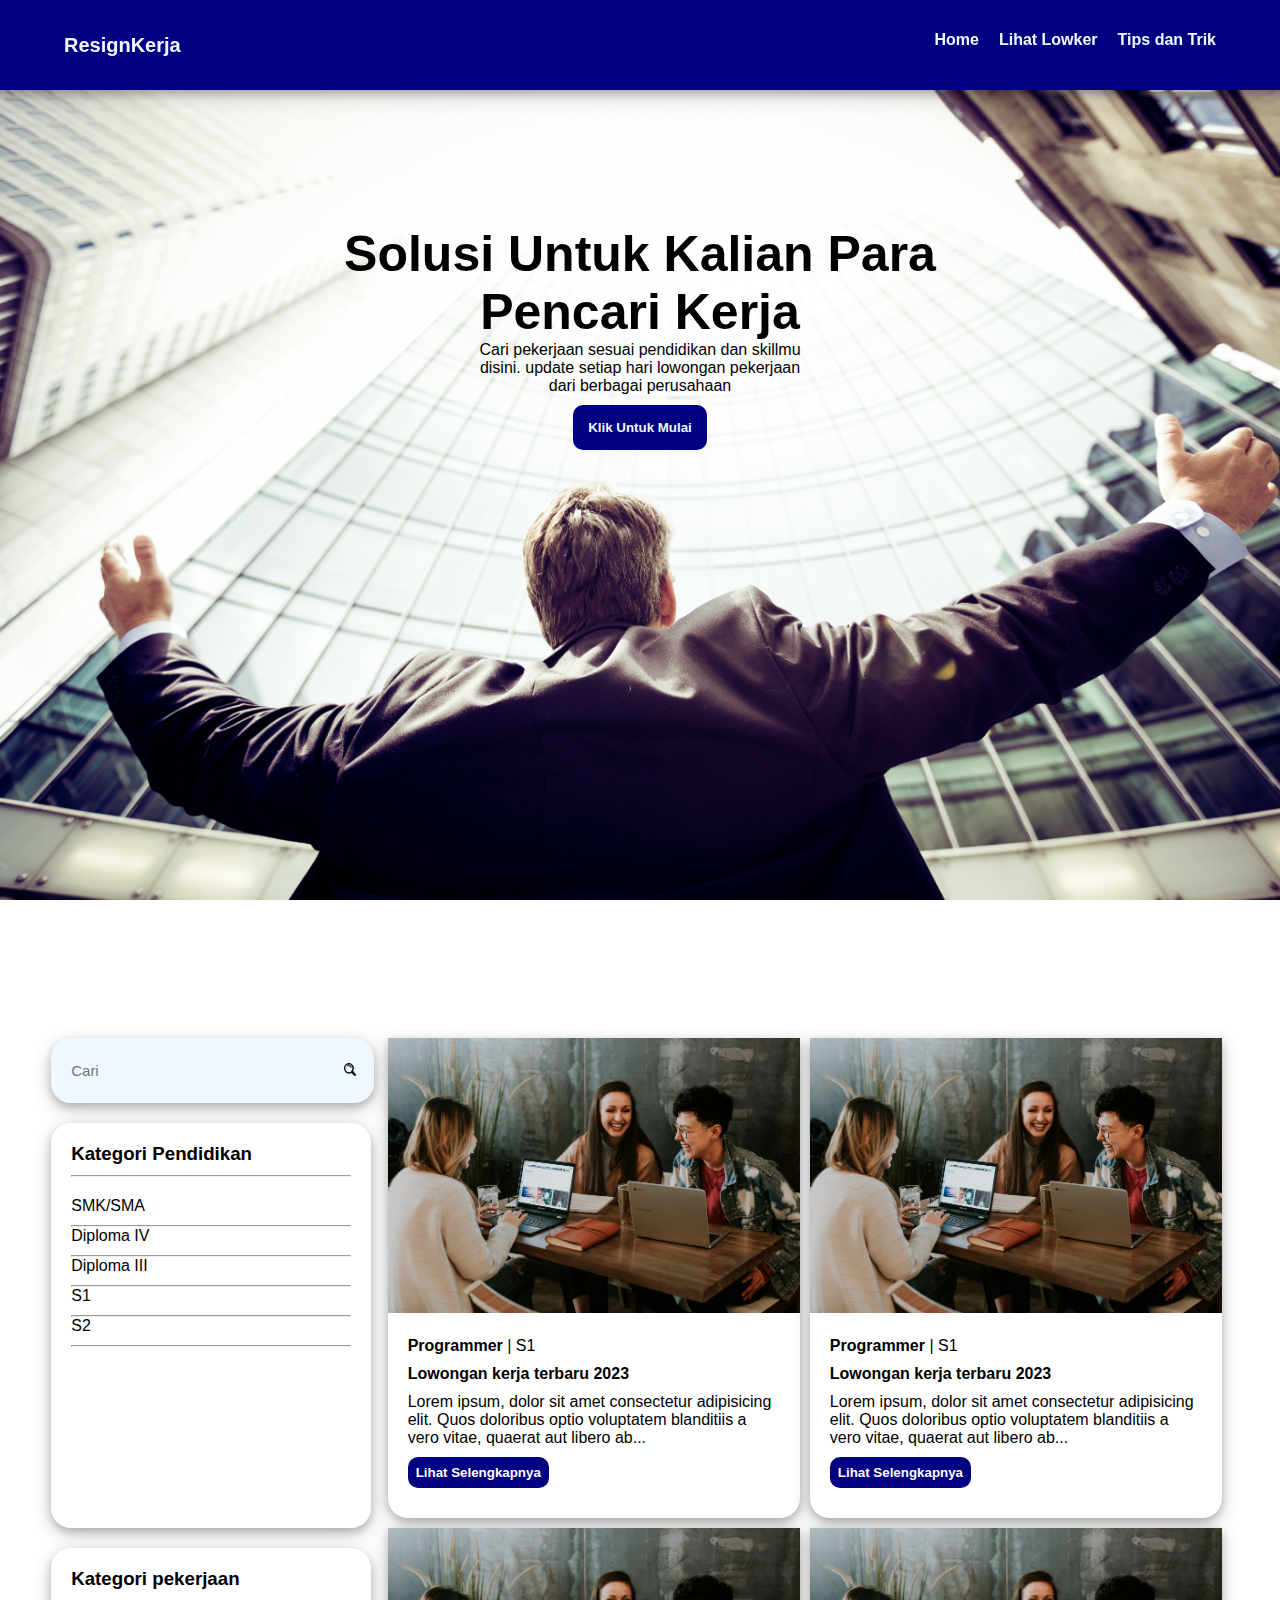
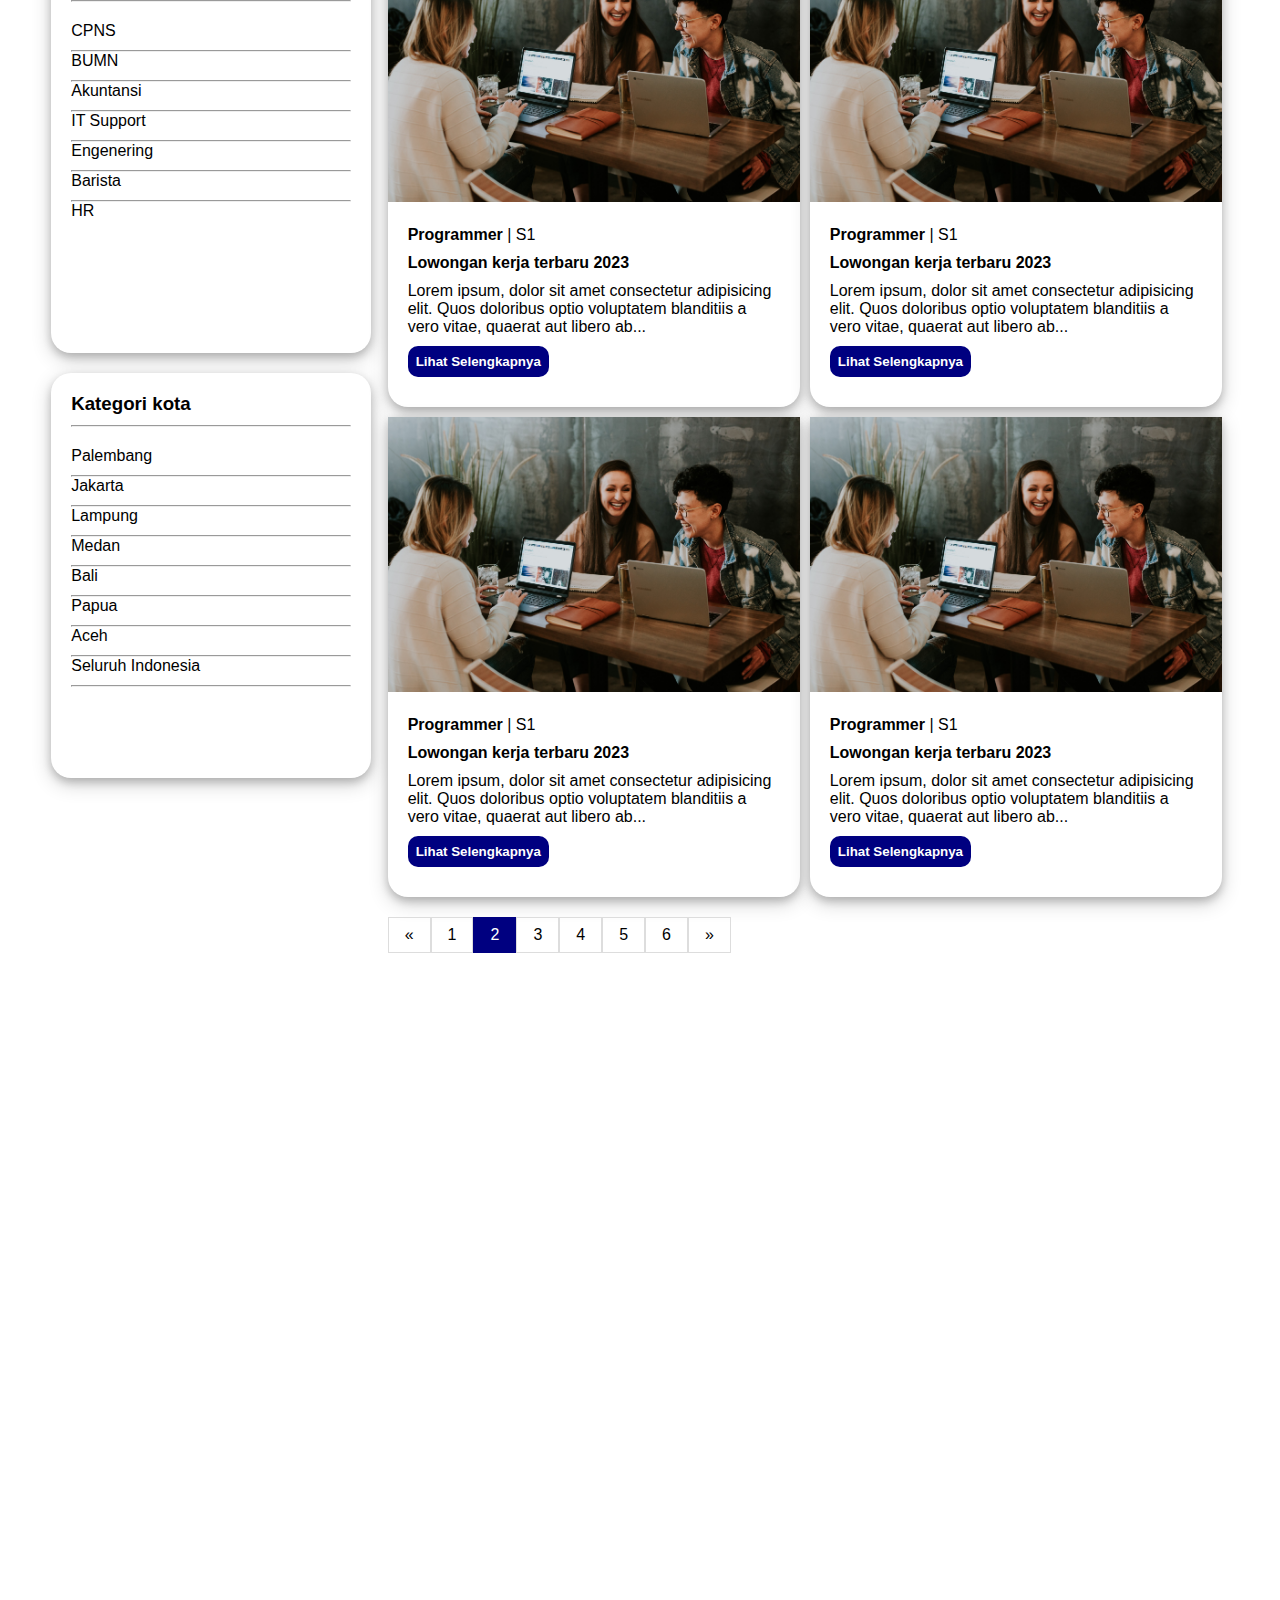
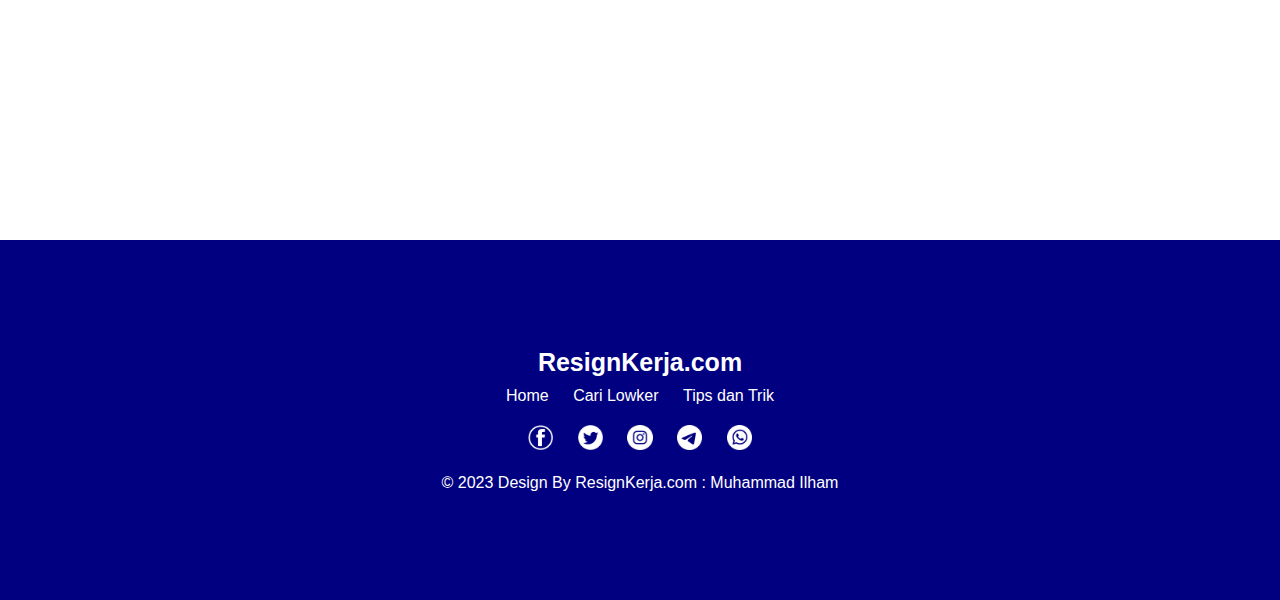
<file: index.html>
<!DOCTYPE html>
<html lang="en">
  <head>
    <meta charset="UTF-8" />
    <meta http-equiv="X-UA-Compatible" content="IE=edge" />
    <meta name="viewport" content="width=device-width, initial-scale=1.0" />
    <link rel="stylesheet" href="style.css" />
    <link rel="shortcut icon" href="img/job-search.png" type="image/x-icon" />
    <title>ResignKerja</title>
  </head>
  <body>
    <!-- Navbar -->
    <div class="navbar">
      <div class="navbar-isi">
        <div class="logo">
          <a href="index.html">ResignKerja</a>
        </div>
        <div class="menu">
          <li><a href="#home">Home</a></li>
          <li><a href="#cari">Lihat Lowker</a></li>
          <li><a href="#trik">Tips dan Trik</a></li>
        </div>
      </div>
    </div>
    <!-- Navbar -->

    <!-- Home Banner -->
    <div class="banner" id="home">
      <div class="home-banner">
        <div class="home-isi">
          <h2>Solusi Untuk Kalian Para</h2>
          <h2>Pencari Kerja</h2>
          <p>Cari pekerjaan sesuai pendidikan dan skillmu</p>
          <p>disini. update setiap hari lowongan pekerjaan</p>
          <p>dari berbagai perusahaan</p>
          <a href="#"><button>Klik Untuk Mulai</button></a>
        </div>
      </div>
    </div>
    <!-- Home Banner -->

    <!-- Konten Utama -->
    <section class="konten" id="cari">
      <div class="konten-utama">
        <div class="kiri">
          <div class="kiri-cari">
            <div class="kiri-cari-form">
              <form action="">
                <input type="text" name="" id="" placeholder="Cari" />
              </form>
            </div>
            <div class="kiri-cari-img">
              <a href=""><img src="img/magnifier.png" alt="" /></a>
            </div>
          </div>
          <div class="kiri-kategori-pendidikan">
            <div class="judul-kiri-kategori-pendidikan">
              <h3>Kategori Pendidikan</h3>
              <hr />
            </div>
            <div class="bawah-judul-kiri-kate-pend">
              <ul>
                <li><a href="">SMK/SMA</a></li>
                <hr />
                <li><a href="">Diploma IV</a></li>
                <hr />
                <li><a href="">Diploma III</a></li>
                <hr />
                <li><a href="">S1</a></li>
                <hr />
                <li><a href="">S2</a></li>
                <hr />
              </ul>
            </div>
          </div>
          <div class="kiri-kategori-pekerjaan">
            <div class="judul-kiri-kategori-pekerjaan">
              <h3>Kategori pekerjaan</h3>
              <hr />
            </div>
            <div class="bawah-judul-kiri-kate-pek">
              <ul>
                <li><a href="">CPNS</a></li>
                <hr />
                <li><a href="">BUMN</a></li>
                <hr />
                <li><a href="">Akuntansi</a></li>
                <hr />
                <li><a href="">IT Support</a></li>
                <hr />
                <li><a href="">Engenering</a></li>
                <hr />
                <li><a href="">Barista</a></li>
                <hr />
                <li><a href="">HR</a></li>
              </ul>
            </div>
          </div>
          <div class="kiri-kategori-kota">
            <div class="judul-kiri-kategori-kota">
              <h3>Kategori kota</h3>
              <hr />
            </div>
            <div class="bawah-judul-kiri-kate-kota">
              <ul>
                <li><a href="">Palembang</a></li>
                <hr />
                <li><a href="">Jakarta</a></li>
                <hr />
                <li><a href="">Lampung</a></li>
                <hr />
                <li><a href="">Medan</a></li>
                <hr />
                <li><a href="">Bali</a></li>
                <hr />
                <li><a href="">Papua</a></li>
                <hr />
                <li><a href="">Aceh</a></li>
                <hr />
                <li><a href="">Seluruh Indonesia</a></li>
                <hr />
              </ul>
            </div>
          </div>
        </div>
        <div class="kanan">
            <div class="kanan-konten">
                <div class="kanan-card">
                    <div class="kanan-card-img">
                        <img src="img/brooke-cagle-g1Kr4Ozfoac-unsplash.jpg" alt="">
                    </div>
                    <div class="kanan-card-ket">
                        <ul>
                            <li><a href="" class="judul-card">Programmer </a>| <a href="">S1</a></li>
                            <li><a href="post.html" class="judul-card">Lowongan kerja terbaru 2023</a></li>
                        </ul>
                        <p>Lorem ipsum, dolor sit amet consectetur adipisicing elit. Quos doloribus optio voluptatem blanditiis a vero vitae, quaerat aut libero ab...</p>
                        <a href="post.html"><button>Lihat Selengkapnya</button></a>
                    </div>
                </div>
                <div class="kanan-card">
                    <div class="kanan-card-img">
                        <img src="img/brooke-cagle-g1Kr4Ozfoac-unsplash.jpg" alt="">
                    </div>
                    <div class="kanan-card-ket">
                        <ul>
                            <li><a href="" class="judul-card">Programmer </a>| <a href="">S1</a></li>
                            <li><a href="post.html" class="judul-card">Lowongan kerja terbaru 2023</a></li>
                        </ul>
                        <p>Lorem ipsum, dolor sit amet consectetur adipisicing elit. Quos doloribus optio voluptatem blanditiis a vero vitae, quaerat aut libero ab...</p>
                        <a href="post.html"><button>Lihat Selengkapnya</button></a>
                    </div>
                </div>
                <div class="kanan-card">
                    <div class="kanan-card-img">
                        <img src="img/brooke-cagle-g1Kr4Ozfoac-unsplash.jpg" alt="">
                    </div>
                    <div class="kanan-card-ket">
                        <ul>
                            <li><a href="" class="judul-card">Programmer </a>| <a href="">S1</a></li>
                            <li><a href="post.html" class="judul-card">Lowongan kerja terbaru 2023</a></li>
                        </ul>
                        <p>Lorem ipsum, dolor sit amet consectetur adipisicing elit. Quos doloribus optio voluptatem blanditiis a vero vitae, quaerat aut libero ab...</p>
                        <a href="post.html"><button>Lihat Selengkapnya</button></a>
                    </div>
                </div>
                <div class="kanan-card">
                    <div class="kanan-card-img">
                        <img src="img/brooke-cagle-g1Kr4Ozfoac-unsplash.jpg" alt="">
                    </div>
                    <div class="kanan-card-ket">
                        <ul>
                            <li><a href="" class="judul-card">Programmer </a>| <a href="">S1</a></li>
                            <li><a href="post.html" class="judul-card">Lowongan kerja terbaru 2023</a></li>
                        </ul>
                        <p>Lorem ipsum, dolor sit amet consectetur adipisicing elit. Quos doloribus optio voluptatem blanditiis a vero vitae, quaerat aut libero ab...</p>
                        <a href="post.html"><button>Lihat Selengkapnya</button></a>
                    </div>
                </div>
                <div class="kanan-card">
                    <div class="kanan-card-img">
                        <img src="img/brooke-cagle-g1Kr4Ozfoac-unsplash.jpg" alt="">
                    </div>
                    <div class="kanan-card-ket">
                        <ul>
                            <li><a href="" class="judul-card">Programmer </a>| <a href="">S1</a></li>
                            <li><a href="post.html" class="judul-card">Lowongan kerja terbaru 2023</a></li>
                        </ul>
                        <p>Lorem ipsum, dolor sit amet consectetur adipisicing elit. Quos doloribus optio voluptatem blanditiis a vero vitae, quaerat aut libero ab...</p>
                        <a href="post.html"><button>Lihat Selengkapnya</button></a>
                    </div>
                </div>
                <div class="kanan-card">
                    <div class="kanan-card-img">
                        <img src="img/brooke-cagle-g1Kr4Ozfoac-unsplash.jpg" alt="">
                    </div>
                    <div class="kanan-card-ket">
                        <ul>
                            <li><a href="" class="judul-card">Programmer </a>| <a href="">S1</a></li>
                            <li><a href="post.html" class="judul-card">Lowongan kerja terbaru 2023</a></li>
                        </ul>
                        <p>Lorem ipsum, dolor sit amet consectetur adipisicing elit. Quos doloribus optio voluptatem blanditiis a vero vitae, quaerat aut libero ab...</p>
                        <a href="post.html"><button>Lihat Selengkapnya</button></a>
                    </div>
                </div>
            </div>
            <div class="pagination">
              <a href="#">&laquo;</a>
              <a href="#">1</a>
              <a href="#" class="active">2</a>
              <a href="#">3</a>
              <a href="#">4</a>
              <a href="#">5</a>
              <a href="#">6</a>
              <a href="#">&raquo;</a>
            </div>
        </div>
      </div>
    </section>
    <!-- Konten Utama -->

    <!-- Footer -->
    <section class="footer">
      <div class="footer-isi">
        <div class="footer-logo">ResignKerja.com</div>
        <div class="footer-menu">
          <a href="">Home</a>
          <a href="">Cari Lowker</a>
          <a href="">Tips dan Trik</a>
        </div>
        <div class="footer-sosmed">
          <a href=""><img src="img/fb_icon-icons.com_65434(1).png" alt=""></a>
          <a href=""><img src="img/social_Twitter_38(1).png" alt=""></a>
          <a href=""><img src="img/instagram_black_logo_icon_147122(1).png" alt=""></a>
          <a href=""><img src="img/telegram_black_logo_icon_147073(1).png" alt=""></a>
          <a href=""><img src="img/whatsapp_black_logo_icon_147050(1).png" alt=""></a>
        </div>
        <div class="cr">
          &copy; 2023 Design By ResignKerja.com : Muhammad Ilham
        </div>
      </div>
    </section>
    <!-- Footer end -->
  </body>
</html>
</file>
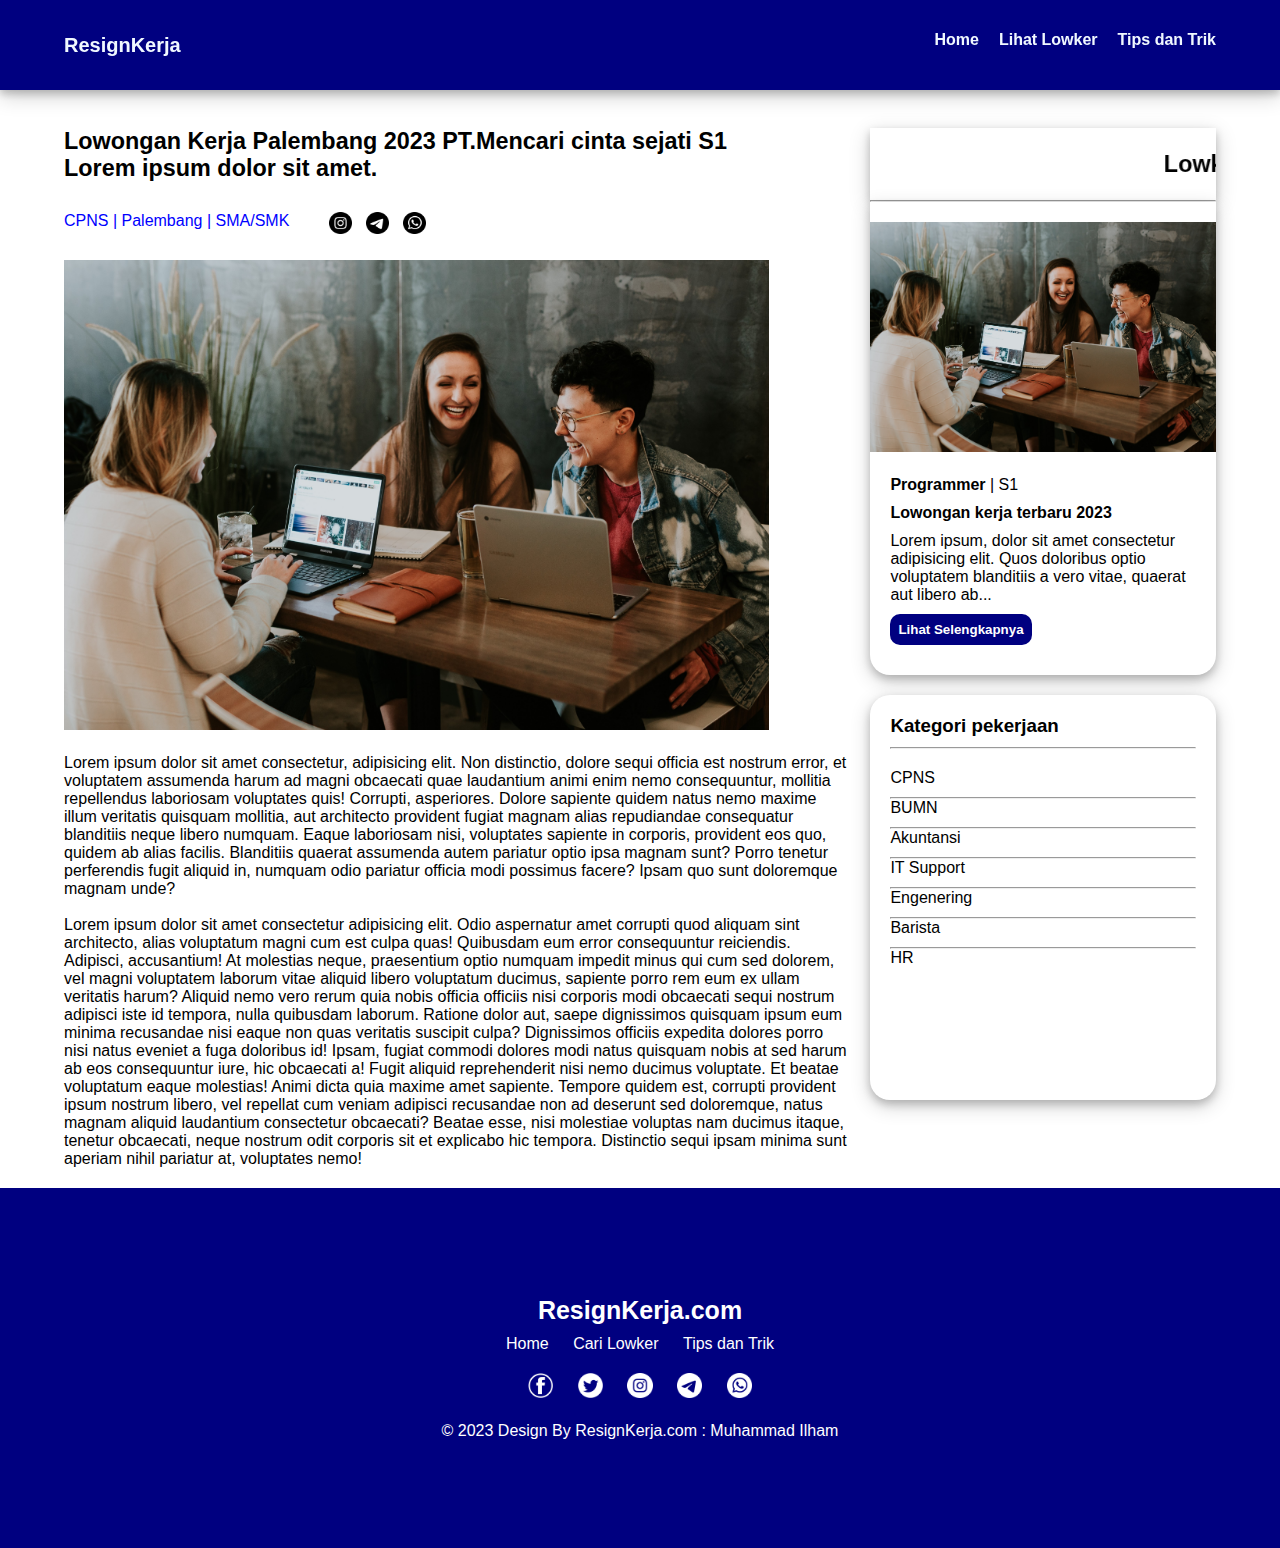
<file: post.html>
<!DOCTYPE html>
<html lang="en">
  <head>
    <meta charset="UTF-8" />
    <meta http-equiv="X-UA-Compatible" content="IE=edge" />
    <meta name="viewport" content="width=device-width, initial-scale=1.0" />
    <link rel="stylesheet" href="style.css" />
    <link rel="shortcut icon" href="img/job-search.png" type="image/x-icon" />
    <title>ResignKerja</title>
  </head>
  <body>
    <!-- Navbar -->
    <div class="navbar">
      <div class="navbar-isi">
        <div class="logo">
          <a href="index.html">ResignKerja</a>
        </div>
        <div class="menu">
          <li><a href="#home">Home</a></li>
          <li><a href="#cari">Lihat Lowker</a></li>
          <li><a href="#trik">Tips dan Trik</a></li>
        </div>
      </div>
    </div>
    <!-- Navbar -->

    <!-- Post -->
    <section class="post">
      <div class="post-utama">
        <div class="post-kiri">
          <div class="post-judul">
            <h3>Lowongan Kerja Palembang 2023 PT.Mencari cinta sejati S1 Lorem ipsum dolor sit amet.</h3>
          </div>
          <div class="post-kategori">
            <div class="post-kategori-kat">
              <a href="">CPNS |</a>
              <a href="">Palembang |</a>
              <a href="">SMA/SMK</a>
            </div>
            <div class="post-kategori-sosmed">
              <a href=""><img src="img/ins black.png" alt=""></a>
              <a href=""><img src="img/tele black.png" alt=""></a>
              <a href=""><img src="img/wa black.png" alt=""></a>
            </div>
          </div>
          <div class="post-img">
            <img src="img/brooke-cagle-g1Kr4Ozfoac-unsplash.jpg" alt="">
          </div>
          <div class="post-ket">
            <p>
              Lorem ipsum dolor sit amet consectetur, adipisicing elit. Non distinctio, dolore sequi officia est nostrum error, et voluptatem assumenda harum ad magni obcaecati quae laudantium animi enim nemo consequuntur, mollitia repellendus laboriosam voluptates quis! Corrupti, asperiores. Dolore sapiente quidem natus nemo maxime illum veritatis quisquam mollitia, aut architecto provident fugiat magnam alias repudiandae consequatur blanditiis neque libero numquam. Eaque laboriosam nisi, voluptates sapiente in corporis, provident eos quo, quidem ab alias facilis. Blanditiis quaerat assumenda autem pariatur optio ipsa magnam sunt? Porro tenetur perferendis fugit aliquid in, numquam odio pariatur officia modi possimus facere? Ipsam quo sunt doloremque magnam unde?
            </p>
              <br>
            <p>
              Lorem ipsum dolor sit amet consectetur adipisicing elit. Odio aspernatur amet corrupti quod aliquam sint architecto, alias voluptatum magni cum est culpa quas! Quibusdam eum error consequuntur reiciendis. Adipisci, accusantium! At molestias neque, praesentium optio numquam impedit minus qui cum sed dolorem, vel magni voluptatem laborum vitae aliquid libero voluptatum ducimus, sapiente porro rem eum ex ullam veritatis harum? Aliquid nemo vero rerum quia nobis officia officiis nisi corporis modi obcaecati sequi nostrum adipisci iste id tempora, nulla quibusdam laborum. Ratione dolor aut, saepe dignissimos quisquam ipsum eum minima recusandae nisi eaque non quas veritatis suscipit culpa? Dignissimos officiis expedita dolores porro nisi natus eveniet a fuga doloribus id! Ipsam, fugiat commodi dolores modi natus quisquam nobis at sed harum ab eos consequuntur iure, hic obcaecati a! Fugit aliquid reprehenderit nisi nemo ducimus voluptate. Et beatae voluptatum eaque molestias! Animi dicta quia maxime amet sapiente. Tempore quidem est, corrupti provident ipsum nostrum libero, vel repellat cum veniam adipisci recusandae non ad deserunt sed doloremque, natus magnam aliquid laudantium consectetur obcaecati? Beatae esse, nisi molestiae voluptas nam ducimus itaque, tenetur obcaecati, neque nostrum odit corporis sit et explicabo hic tempora. Distinctio sequi ipsam minima sunt aperiam nihil pariatur at, voluptates nemo!
            </p>
          </div>
        </div>
        <div class="post-kanan">
          <div class="post-judul-kanan">
            <marquee behavior="" direction="">
              <h3>Lowker Terbaru</h3>
            </marquee>
          </div>
          <hr>
          <div class="post-kanan-card">
            <div class="post-kanan-card-img">
                <img src="img/brooke-cagle-g1Kr4Ozfoac-unsplash.jpg" alt="">
            </div>
            <div class="post-kanan-card-ket">
                <ul>
                    <li><a href="" class="post-judul-card">Programmer </a>| <a href="">S1</a></li>
                    <li><a href="" class="post-judul-card">Lowongan kerja terbaru 2023</a></li>
                </ul>
                <p>Lorem ipsum, dolor sit amet consectetur adipisicing elit. Quos doloribus optio voluptatem blanditiis a vero vitae, quaerat aut libero ab...</p>
                <a href=""><button>Lihat Selengkapnya</button></a>
            </div>
          </div>
          <div class="post-kiri-kategori-pekerjaan">
            <div class="post-judul-kiri-kategori-pekerjaan">
              <h3>Kategori pekerjaan</h3>
              <hr />
            </div>
            <div class="post-bawah-judul-kiri-kate-pek">
              <ul>
                <li><a href="">CPNS</a></li>
                <hr />
                <li><a href="">BUMN</a></li>
                <hr />
                <li><a href="">Akuntansi</a></li>
                <hr />
                <li><a href="">IT Support</a></li>
                <hr />
                <li><a href="">Engenering</a></li>
                <hr />
                <li><a href="">Barista</a></li>
                <hr />
                <li><a href="">HR</a></li>
              </ul>
            </div>
          </div>
        </div>
      </div>
    </section>
    <!-- Post End -->

    <!-- Footer -->
    <section class="footer">
      <div class="footer-isi">
        <div class="footer-logo">ResignKerja.com</div>
        <div class="footer-menu">
          <a href="">Home</a>
          <a href="">Cari Lowker</a>
          <a href="">Tips dan Trik</a>
        </div>
        <div class="footer-sosmed">
          <a href=""><img src="img/fb_icon-icons.com_65434(1).png" alt=""></a>
          <a href=""><img src="img/social_Twitter_38(1).png" alt=""></a>
          <a href=""><img src="img/instagram_black_logo_icon_147122(1).png" alt=""></a>
          <a href=""><img src="img/telegram_black_logo_icon_147073(1).png" alt=""></a>
          <a href=""><img src="img/whatsapp_black_logo_icon_147050(1).png" alt=""></a>
        </div>
        <div class="cr">
          &copy; 2023 Design By ResignKerja.com : Muhammad Ilham
        </div>
      </div>
    </section>
    <!-- Footer end -->
  </body>
</html>
</file>
<file: style.css>
*{
    margin: 0;
    padding: 0;
    font-family: 'Segoe UI', Tahoma, Geneva, Verdana, sans-serif;
}
html{
    scroll-behavior: smooth;
}
/* navbar */
.navbar{
    width: 100%;
    height: 10vh;
    background-color: #000080;
    position: fixed;
    z-index: 99;
    display: flex;
    justify-content: center;
    box-shadow: 0 4px 8px 0 rgba(0, 0, 0, 0.2), 0 6px 20px 0 rgba(0, 0, 0, 0.19);
}
.navbar-isi{
    display: flex;
    justify-content: space-between;
    align-items: center;
    flex-wrap: wrap;
    height: 10vh;
    width: 90%;
}
.logo{
    color: aliceblue;
    font-weight: bolder;
    font-size: 20px;
}
.logo a{
    color: aliceblue;
    text-decoration: none;
}
.menu{
    display: flex;
}
.menu li{
    list-style: none;
    padding: 0px 0px 0px 20px;
}
.menu a{
    text-decoration: none;
    color: aliceblue;
    font-weight: bolder;
}

/* responsive */
@media screen and (max-width:600px){
    .navbar-isi{
        transform: scale(0.7);
        width: 100%;
    }
    .menu li{
        padding-top: 5px;
    }
}

@media screen and (max-width:400px){

}
/* Navbar */

/* Home banner */
.home-banner{
    width: 100%;
    height: 100vh;
    background-image: url(img/razvan-chisu-Ua-agENjmI4-unsplash.jpg);
    background-size: cover;
    display: flex;
    justify-content: center;
    align-items: center;
}
.home-isi{
    width: 80%;
    height: 50vh;
    text-align: center;
}
.home-isi h2{
    font-size: 50px;
}
.home-isi button{
    padding: 15px;
    background-color: #000080;
    color: aliceblue;
    font-weight: bolder;
    border: 0px;
    border-radius: 10px;
    cursor: pointer;
    margin-top: 10px;
}
.home-isi a{
    text-decoration: none;
    color: aliceblue;
}

/* responsive */
@media screen and (max-width:600px){
    .home-banner{
        padding-top: 25px;
        height: auto;
        background-repeat: no-repeat;
        background-size: cover;
    }
    .home-isi{
        transform: scale(0.9);
        padding-top: 10rem;
    }
    .home-isi h2{
        font-size: 30px;
    }
    .home-banner p{
        font-size: 15px;
    }
}
/* Home Banner */

/* =========================================================== */

/* Konten */

.konten{
    width: 100%;
    height: 280vh;
    background-color: white;
    display: flex;
    justify-content: center;
    align-items: center;
}
.konten-utama{
    width: 92%;
    height: 260vh;
    margin-top: 6rem;
    display: flex;
    justify-content: space-between;
}
.kiri{
    height: 170vh;
    width: 30%;
}
.kanan{
    width: 75%;
}
.kiri-cari {
    display: flex;
    align-items: center;
    justify-content: center;
    width: 90%;
    gap: 20px;
    height: 5vh;
    background-color: aliceblue;
    border-radius: 20px;
    padding: 10px;
    box-shadow: 0 4px 8px 0 rgba(0, 0, 0, 0.2), 0 6px 20px 0 rgba(0, 0, 0, 0.19);
}
.kiri-cari-img img{
    width: 45%;
}
.kiri-cari-img{
    text-align: center;
}
.kiri-cari input{
    border: none;
    padding: 5px 5px 5px 10px;
    border-radius: 20px;
    background: transparent;
    width: 15rem;
    font-size: 15px;
}
.kiri-kategori-pendidikan{
    margin-top: 20px;
    width: 95%;
    height: 45vh;
    background-color: white;
    border-radius: 20px;
    box-shadow: 0 4px 8px 0 rgba(0, 0, 0, 0.2), 0 6px 20px 0 rgba(0, 0, 0, 0.19);
}
.judul-kiri-kategori-pendidikan{
    padding: 20px;
}
.judul-kiri-kategori-pendidikan h3{
    margin-bottom: 10px;
}
.bawah-judul-kiri-kate-pend{
    padding: 0px 20px 20px 20px;
}
.bawah-judul-kiri-kate-pend ul,li{
    list-style: none;
    margin-bottom: 10px;
}
.bawah-judul-kiri-kate-pend a{
    text-decoration: none;
    color: black;
}
.kiri-kategori-pekerjaan{
    overflow: scroll;
    margin-top: 20px;
    width: 95%;
    height: 45vh;
    background-color: white;
    border-radius: 20px;
    box-shadow: 0 4px 8px 0 rgba(0, 0, 0, 0.2), 0 6px 20px 0 rgba(0, 0, 0, 0.19);
}
.judul-kiri-kategori-pekerjaan{
    padding: 20px;
}
.judul-kiri-kategori-pekerjaan h3{
    margin-bottom: 10px;
}
.bawah-judul-kiri-kate-pek{
    padding: 0px 20px 20px 20px;
}
.bawah-judul-kiri-kate-pek ul,li{
    list-style: none;
    margin-bottom: 10px;
}
.bawah-judul-kiri-kate-pek a{
    text-decoration: none;
    color: black;
}
.kiri-kategori-kota{
    margin-top: 20px;
    overflow: scroll;
    width: 95%;
    height: 45vh;
    background-color: white;
    border-radius: 20px;
    box-shadow: 0 4px 8px 0 rgba(0, 0, 0, 0.2), 0 6px 20px 0 rgba(0, 0, 0, 0.19);
}
.judul-kiri-kategori-kota{
    padding: 20px;
}
.judul-kiri-kategori-kota h3{
    margin-bottom: 10px;
}
.bawah-judul-kiri-kate-kota{
    padding: 0px 20px 20px 20px;
}
.bawah-judul-kiri-kate-kota ul,li{
    list-style: none;
    margin-bottom: 10px;
}
.bawah-judul-kiri-kate-kota a{
    text-decoration: none;
    color: black;
}

/* Konten Kanan */
.kanan-konten{
    display: flex;
    gap: 10px;
    flex-wrap: wrap;
}
.kanan-card-img img{
    width: 100%;
}
.kanan-card{
    width: 49%;
    background-color: white;
    box-shadow: 0 4px 8px 0 rgba(0, 0, 0, 0.2), 0 6px 20px 0 rgba(0, 0, 0, 0.19);
    border-radius: 0px 0px 20px 20px;
}
.kanan-card-ket{
    padding: 20px 20px 30px 20px;
}
.kanan-card-ket button{
    border: none;
    background-color: #000080;
    color: white;
    font-weight: bolder;
    padding: 8px;
    border-radius: 10px;
    cursor: pointer;
}
.judul-card{
    font-weight: bolder;
}
.kanan-card-ket a{
    text-decoration: none;
    color: black;
}
.kanan-card-ket p{
    margin-bottom: 10px;
}
.pagination {
    display: inline-block;
    margin-top: 20px;
  }
  
  .pagination a {
    color: black;
    float: left;
    padding: 8px 16px;
    text-decoration: none;
    transition: background-color .3s;
    border: 1px solid #ddd;
  }
  
  .pagination a.active {
    background-color: #000080;
    color: white;
    border: 1px solid #000080;
  }
  
  .pagination a:hover:not(.active) {background-color: #ddd;}
/* Responsive konten */

@media screen and (max-width:600px){
    .konten{
        width: 100%;
        /* blablabla */
        height: 540vh;
    }
    .konten-utama{
        flex-direction: column-reverse;
        height: 520vh;
    }
    .kiri{
        width: 100%;
        margin-bottom: 20px;
    }
    .kanan{
        width: 100%;
        margin-bottom: 20px;
    }
    .kanan-konten{
        flex-direction: column;
    }
    .kanan-card{
        width: 100%;
    }
    .kiri-cari-form{
        width: 100%;
    }
    .kiri-cari-img {
        width: 100%;
    }
    .kiri-kategori-pendidikan{
        height: 40vh;
        width: 100%;
    }
    .bawah-judul-kiri-kate-pend li{
        margin-top: 5px;
    }
    .kiri-kategori-pekerjaan{
        height: 40vh;
        width: 100%;
    }
    .bawah-judul-kiri-kate-pek li {
        margin-top: 5px;
    }
    .kiri-kategori-kota{
        height: 40vh;
        width: 100%;
    }
    .bawah-judul-kiri-kate-kota li{
        margin-top: 5px;
    }
}
/* Konten end */

/* Footer */
.footer{
    margin-top: 20px;
    width: 100%;
    height: 40vh;
    background-color: #000080;
    display: flex;
    justify-content: center;
    align-items: center;
}
.footer-logo{
    color: white;
    font-weight: bold;
    font-size: 25px;
    margin-bottom: 10px;
}
.footer-isi{
    text-align: center;
}
.footer-menu a{
    color: white;
    text-decoration: none;
    padding: 10px;
}
.footer-sosmed img{
    width: 2%;
    padding: 10px;
}
.footer-sosmed{
    padding: 10px;
}
.cr{
    color: white;
}
/* Footer */

/* footer Responsive */
@media screen and (max-width:600px){
    .footer{
        height: 30vh;
    }
    .footer-isi{
        width: 90%;
    }
    .footer-sosmed img{
        width: 5%;
    }
}

/*  */

/* =============================================================== */
/* Post.Html Start here */
.post{
    width: 100%;
    display: flex;
    justify-content: center;
}
.post-utama{
    width: 90%;
    margin-top: 8rem;
    background-color: white;
    display: flex;
    justify-content: space-between;
}
.post-kiri{
    width: 68%;
}
.post-kanan{
    width: 30%;
}
.post-judul{
    width: 90%;
    font-size: 20px;
}
.post-kategori{
    margin-top: 20px;
    width: 90%;
    display: grid;
    grid-template-columns: auto auto;
    align-items: center;
    gap: 20px;
}
.post-kategori a{
    text-decoration: none;
    color: blue;
}
.post-kategori-kat{
    padding: 10px 10px 10px 0px;
}
.post-img img{
    margin-top: 20px;
    margin-bottom: 20px;
    width: 90%;
}
.post-kategori-sosmed img{
    width: 5%;
    padding-left: 10px;
}
.post-kategori-sosmed{
    padding-top: 8px;
}
.post-judul-kanan{
    font-size: 20px;
    width: 100%;
    height: 8vh;
    display: flex;
    justify-content: center;
    align-items: center;
    background-color: white;
    box-shadow: 0 4px 8px 0 rgba(0, 0, 0, 0.2), 0 6px 20px 0 rgba(0, 0, 0, 0.19);
}
.post-kanan-card-img img{
    width: 100%;
}
.post-kanan-card{
    padding-top: 20px;
    width: 100%;
    background-color: white;
    box-shadow: 0 4px 8px 0 rgba(0, 0, 0, 0.2), 0 6px 20px 0 rgba(0, 0, 0, 0.19);
    border-radius: 0px 0px 20px 20px;
}
.post-kanan-card-ket{
    padding: 20px 20px 30px 20px;
}
.post-kanan-card-ket button{
    border: none;
    background-color: #000080;
    color: white;
    font-weight: bolder;
    padding: 8px;
    border-radius: 10px;
    cursor: pointer;
}
.post-judul-card{
    font-weight: bolder;
}
.post-kanan-card-ket a{
    text-decoration: none;
    color: black;
}
.post-kanan-card-ket p{
    margin-bottom: 10px;
}
.post-kiri-kategori-pekerjaan{
    overflow: scroll;
    margin-top: 20px;
    width: 100%;
    height: 45vh;
    background-color: white;
    border-radius: 20px;
    box-shadow: 0 4px 8px 0 rgba(0, 0, 0, 0.2), 0 6px 20px 0 rgba(0, 0, 0, 0.19);
}
.post-judul-kiri-kategori-pekerjaan{
    padding: 20px;
}
.post-judul-kiri-kategori-pekerjaan h3{
    margin-bottom: 10px;
}
.post-bawah-judul-kiri-kate-pek{
    padding: 0px 20px 20px 20px;
}
.post-bawah-judul-kiri-kate-pek ul,li{
    list-style: none;
    margin-bottom: 10px;
}
.post-bawah-judul-kiri-kate-pek a{
    text-decoration: none;
    color: black;
}

/* Responssive Here */

@media screen and (max-width:600px){
    .post-utama{
        flex-direction: column;
    }
    .post-kiri{
        width: 100%;
    }
    .post-judul{
        width: 100%;
    }
    .post-kategori{
        width: 100%;
    }
    .post-kategori-sosmed img{
        width: 20%;
    }
    .post-img img{
        width: 100%;
    }
    .post-kanan{
        width: 100%;
        padding-top: 20px;
    }
}
</file>
